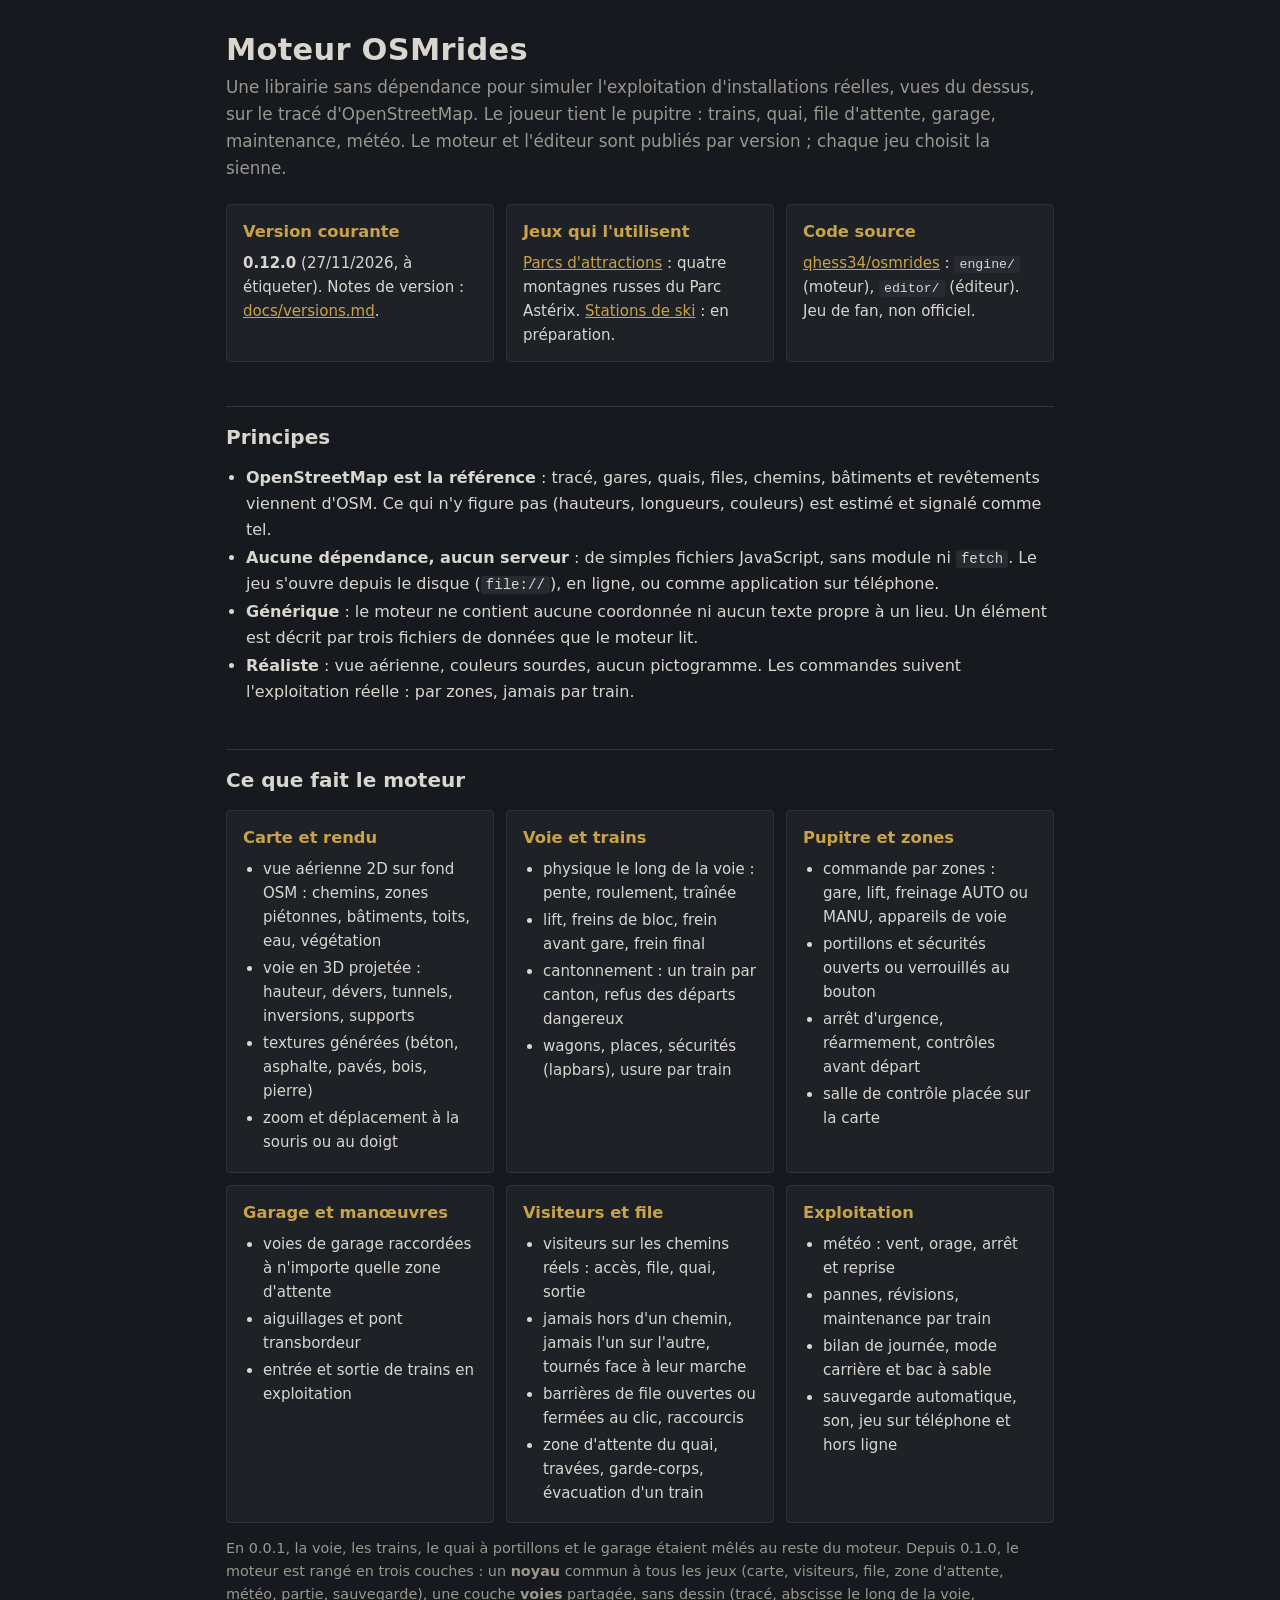
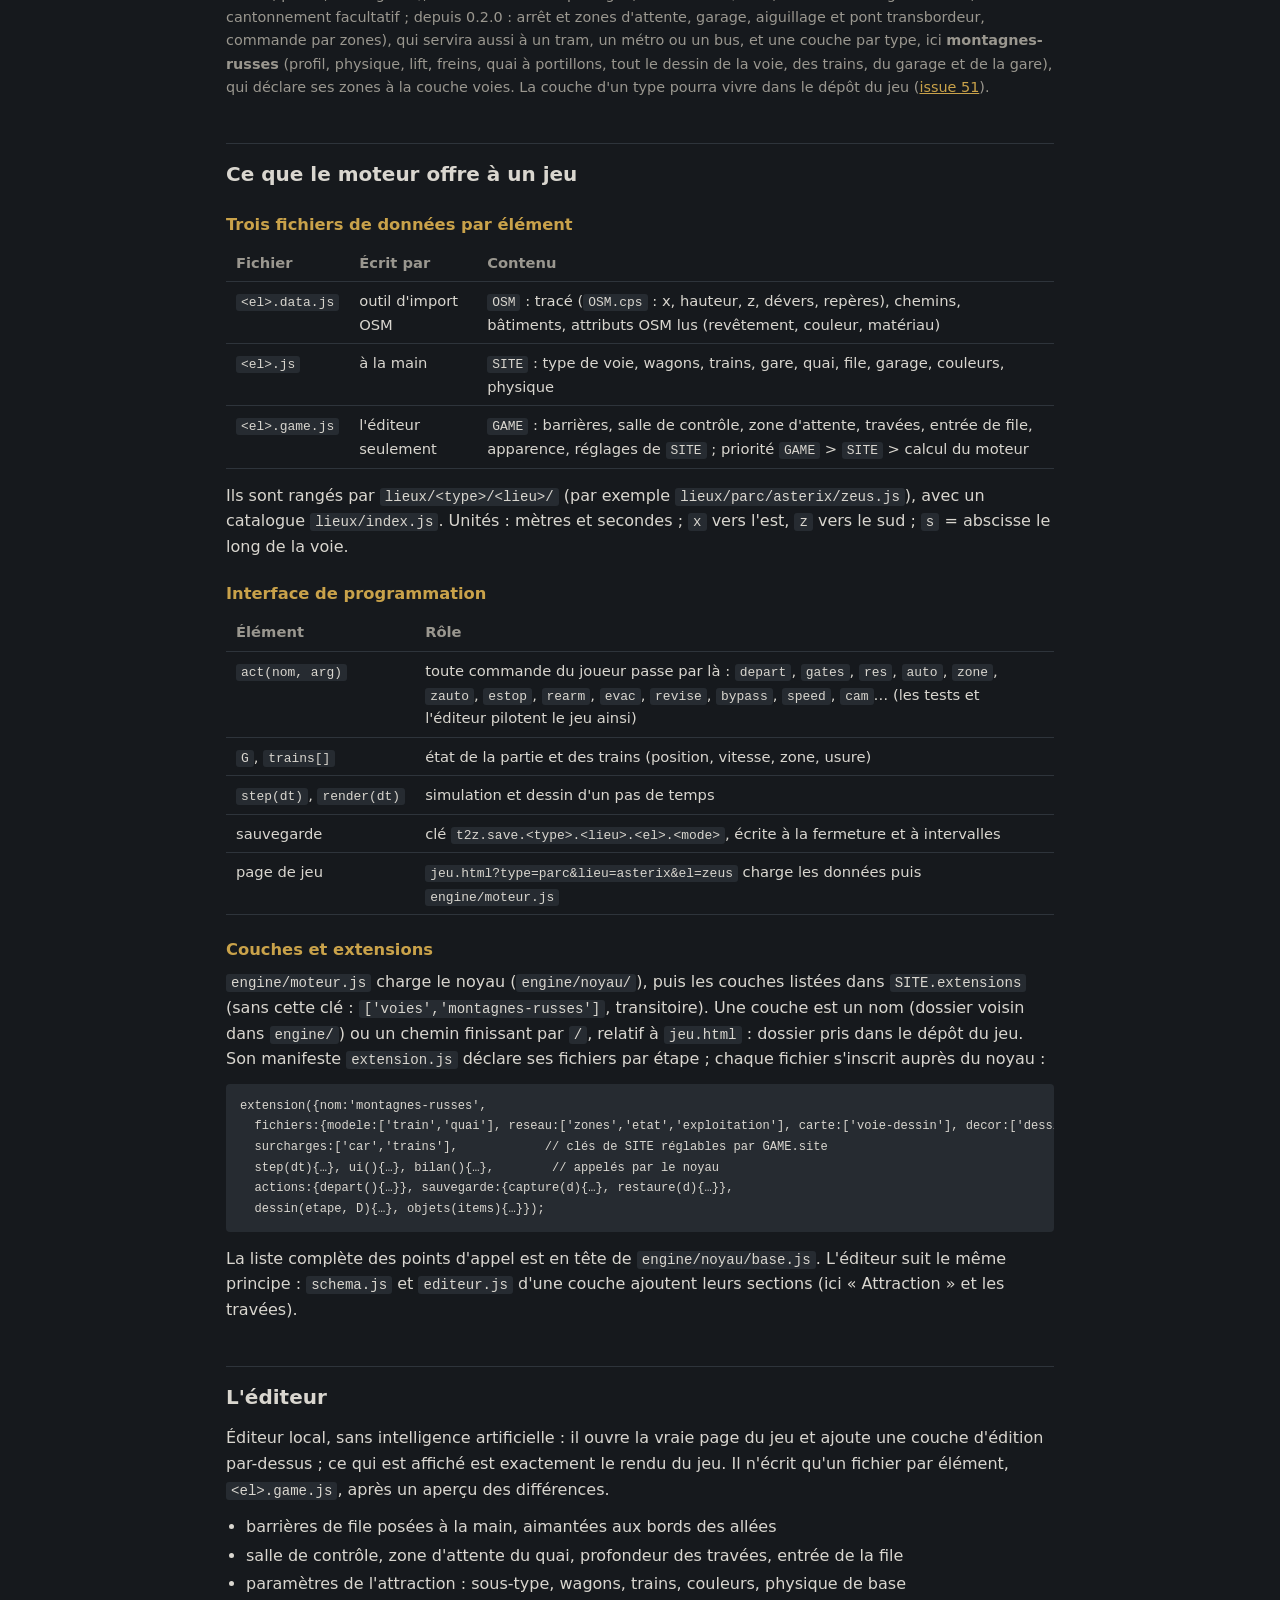
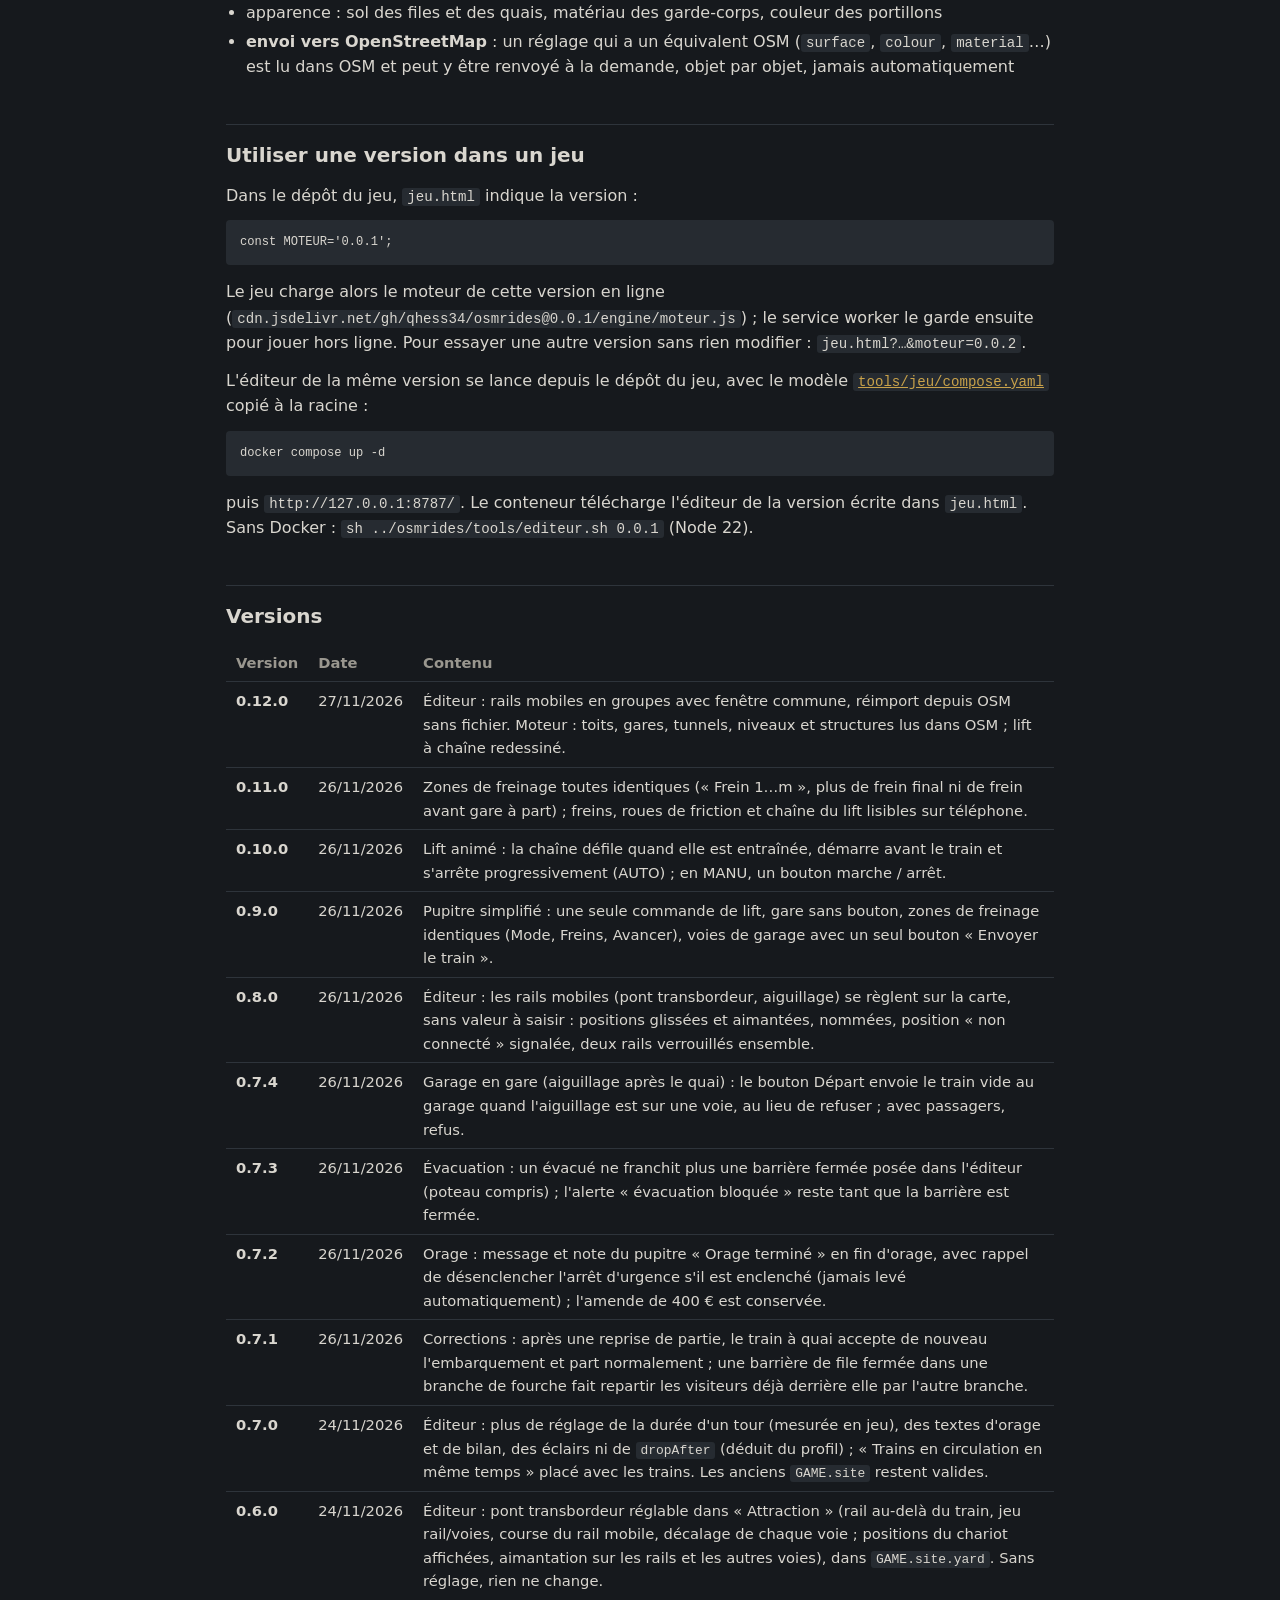
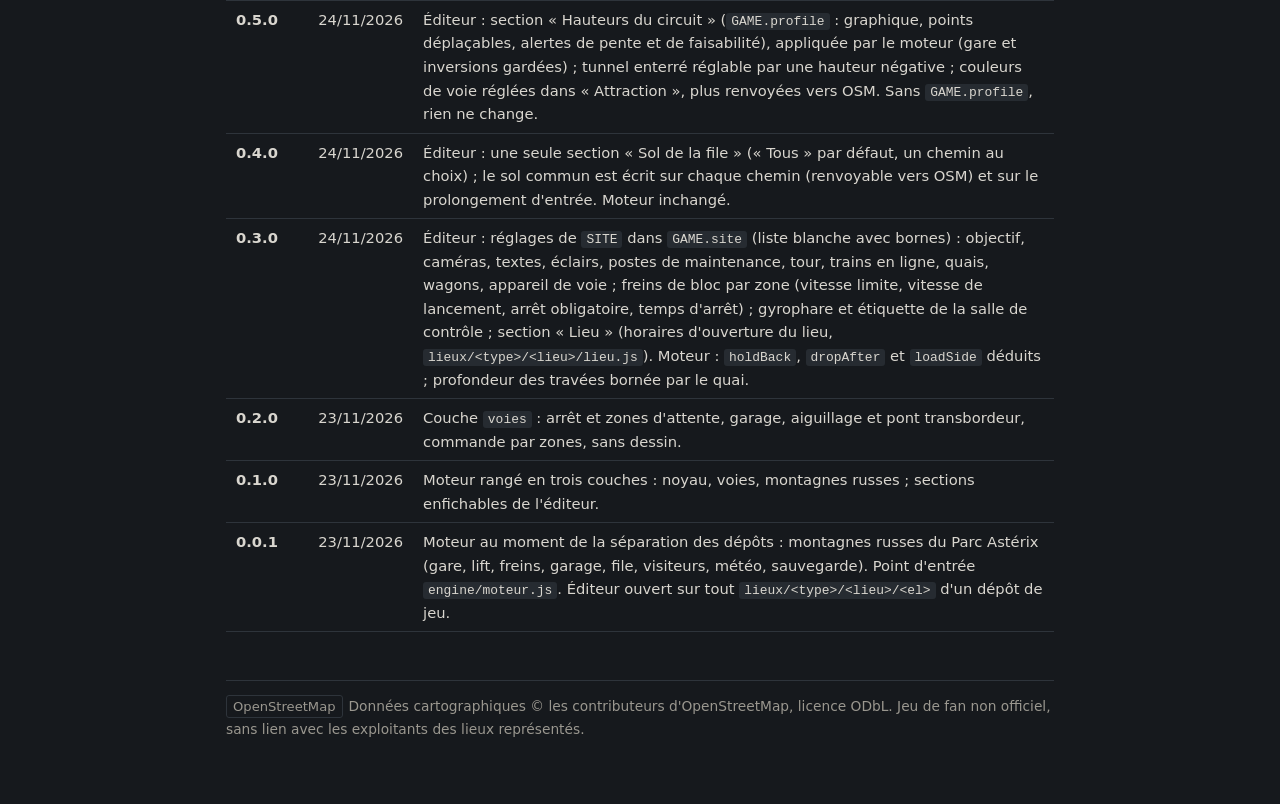
<file: index.html>
<!doctype html>
<html lang="fr">
<head>
<meta charset="utf-8">
<meta name="viewport" content="width=device-width, initial-scale=1">
<title>Moteur OSMrides</title>
<meta name="description" content="Moteur et éditeur OSMrides : simulation d'exploitation sur le tracé réel d'OpenStreetMap, publiés par version pour les jeux des parcs et des stations.">
<style>
:root{--bg:#16191d;--panel:#1e2227;--line:#2e343b;--ink:#d9d6cf;--mute:#9a978f;--acc:#c9a24a;--code:#262b31}
*{box-sizing:border-box}
html{-webkit-text-size-adjust:100%}
body{margin:0;background:var(--bg);color:var(--ink);font:16px/1.6 system-ui,-apple-system,"Segoe UI",Roboto,sans-serif}
main{max-width:860px;margin:0 auto;padding:32px 16px 64px}
h1{font-size:1.9rem;line-height:1.2;margin:0 0 6px;letter-spacing:.01em}
h2{font-size:1.25rem;margin:44px 0 12px;padding-top:14px;border-top:1px solid var(--line)}
h3{font-size:1.02rem;margin:22px 0 6px;color:var(--acc);font-weight:600}
p{margin:0 0 12px}
.lead{color:var(--mute);font-size:1.05rem;margin-bottom:22px}
a{color:var(--acc)}
code{background:var(--code);padding:1px 5px;border-radius:3px;font:0.88em/1.4 ui-monospace,SFMono-Regular,Menlo,Consolas,monospace;word-break:break-word}
pre{background:var(--code);padding:12px 14px;border-radius:4px;overflow-x:auto;font:0.86em/1.5 ui-monospace,SFMono-Regular,Menlo,Consolas,monospace;margin:0 0 14px}
pre code{background:none;padding:0}
ul{margin:0 0 12px;padding-left:20px}
li{margin:3px 0}
.grid{display:grid;grid-template-columns:repeat(auto-fit,minmax(240px,1fr));gap:12px;margin:14px 0}
.card{background:var(--panel);border:1px solid var(--line);border-radius:4px;padding:14px 16px}
.card h3{margin-top:0}
.card p,.card ul{font-size:.94rem;margin-bottom:0}
table{width:100%;border-collapse:collapse;font-size:.92rem;margin:0 0 14px;display:block;overflow-x:auto}
th,td{text-align:left;vertical-align:top;padding:7px 10px;border-bottom:1px solid var(--line)}
th{color:var(--mute);font-weight:600;white-space:nowrap}
td:first-child{white-space:nowrap}
.tag{display:inline-block;border:1px solid var(--line);border-radius:3px;padding:0 6px;font-size:.82rem;color:var(--mute);margin-right:6px}
.note{color:var(--mute);font-size:.9rem}
footer{margin-top:48px;padding-top:14px;border-top:1px solid var(--line);color:var(--mute);font-size:.86rem}
</style>
</head>
<body>
<main>

<h1>Moteur OSMrides</h1>
<p class="lead">Une librairie sans dépendance pour simuler l'exploitation d'installations réelles, vues du dessus, sur le tracé d'OpenStreetMap. Le joueur tient le pupitre : trains, quai, file d'attente, garage, maintenance, météo. Le moteur et l'éditeur sont publiés par version ; chaque jeu choisit la sienne.</p>

<div class="grid">
  <div class="card"><h3>Version courante</h3><p><b>0.12.0</b> (27/11/2026, à étiqueter). Notes de version : <a href="https://github.com/qhess34/osmrides/blob/main/docs/versions.md">docs/versions.md</a>.</p></div>
  <div class="card"><h3>Jeux qui l'utilisent</h3><p><a href="https://qhess34.github.io/osmrides_parks/">Parcs d'attractions</a> : quatre montagnes russes du Parc Astérix. <a href="https://github.com/qhess34/osmrides_skiresort">Stations de ski</a> : en préparation.</p></div>
  <div class="card"><h3>Code source</h3><p><a href="https://github.com/qhess34/osmrides">qhess34/osmrides</a> : <code>engine/</code> (moteur), <code>editor/</code> (éditeur). Jeu de fan, non officiel.</p></div>
</div>

<h2>Principes</h2>
<ul>
  <li><b>OpenStreetMap est la référence</b> : tracé, gares, quais, files, chemins, bâtiments et revêtements viennent d'OSM. Ce qui n'y figure pas (hauteurs, longueurs, couleurs) est estimé et signalé comme tel.</li>
  <li><b>Aucune dépendance, aucun serveur</b> : de simples fichiers JavaScript, sans module ni <code>fetch</code>. Le jeu s'ouvre depuis le disque (<code>file://</code>), en ligne, ou comme application sur téléphone.</li>
  <li><b>Générique</b> : le moteur ne contient aucune coordonnée ni aucun texte propre à un lieu. Un élément est décrit par trois fichiers de données que le moteur lit.</li>
  <li><b>Réaliste</b> : vue aérienne, couleurs sourdes, aucun pictogramme. Les commandes suivent l'exploitation réelle : par zones, jamais par train.</li>
</ul>

<h2>Ce que fait le moteur</h2>
<div class="grid">
  <div class="card"><h3>Carte et rendu</h3><ul>
    <li>vue aérienne 2D sur fond OSM : chemins, zones piétonnes, bâtiments, toits, eau, végétation</li>
    <li>voie en 3D projetée : hauteur, dévers, tunnels, inversions, supports</li>
    <li>textures générées (béton, asphalte, pavés, bois, pierre)</li>
    <li>zoom et déplacement à la souris ou au doigt</li>
  </ul></div>
  <div class="card"><h3>Voie et trains</h3><ul>
    <li>physique le long de la voie : pente, roulement, traînée</li>
    <li>lift, freins de bloc, frein avant gare, frein final</li>
    <li>cantonnement : un train par canton, refus des départs dangereux</li>
    <li>wagons, places, sécurités (lapbars), usure par train</li>
  </ul></div>
  <div class="card"><h3>Pupitre et zones</h3><ul>
    <li>commande par zones : gare, lift, freinage AUTO ou MANU, appareils de voie</li>
    <li>portillons et sécurités ouverts ou verrouillés au bouton</li>
    <li>arrêt d'urgence, réarmement, contrôles avant départ</li>
    <li>salle de contrôle placée sur la carte</li>
  </ul></div>
  <div class="card"><h3>Garage et manœuvres</h3><ul>
    <li>voies de garage raccordées à n'importe quelle zone d'attente</li>
    <li>aiguillages et pont transbordeur</li>
    <li>entrée et sortie de trains en exploitation</li>
  </ul></div>
  <div class="card"><h3>Visiteurs et file</h3><ul>
    <li>visiteurs sur les chemins réels : accès, file, quai, sortie</li>
    <li>jamais hors d'un chemin, jamais l'un sur l'autre, tournés face à leur marche</li>
    <li>barrières de file ouvertes ou fermées au clic, raccourcis</li>
    <li>zone d'attente du quai, travées, garde-corps, évacuation d'un train</li>
  </ul></div>
  <div class="card"><h3>Exploitation</h3><ul>
    <li>météo : vent, orage, arrêt et reprise</li>
    <li>pannes, révisions, maintenance par train</li>
    <li>bilan de journée, mode carrière et bac à sable</li>
    <li>sauvegarde automatique, son, jeu sur téléphone et hors ligne</li>
  </ul></div>
</div>
<p class="note">En 0.0.1, la voie, les trains, le quai à portillons et le garage étaient mêlés au reste du moteur. Depuis 0.1.0, le moteur est rangé en trois couches : un <b>noyau</b> commun à tous les jeux (carte, visiteurs, file, zone d'attente, météo, partie, sauvegarde), une couche <b>voies</b> partagée, sans dessin (tracé, abscisse le long de la voie, cantonnement facultatif ; depuis 0.2.0 : arrêt et zones d'attente, garage, aiguillage et pont transbordeur, commande par zones), qui servira aussi à un tram, un métro ou un bus, et une couche par type, ici <b>montagnes-russes</b> (profil, physique, lift, freins, quai à portillons, tout le dessin de la voie, des trains, du garage et de la gare), qui déclare ses zones à la couche voies. La couche d'un type pourra vivre dans le dépôt du jeu (<a href="https://github.com/qhess34/osmrides/issues/51">issue 51</a>).</p>

<h2>Ce que le moteur offre à un jeu</h2>

<h3>Trois fichiers de données par élément</h3>
<table>
  <tr><th>Fichier</th><th>Écrit par</th><th>Contenu</th></tr>
  <tr><td><code>&lt;el&gt;.data.js</code></td><td>outil d'import OSM</td><td><code>OSM</code> : tracé (<code>OSM.cps</code> : x, hauteur, z, dévers, repères), chemins, bâtiments, attributs OSM lus (revêtement, couleur, matériau)</td></tr>
  <tr><td><code>&lt;el&gt;.js</code></td><td>à la main</td><td><code>SITE</code> : type de voie, wagons, trains, gare, quai, file, garage, couleurs, physique</td></tr>
  <tr><td><code>&lt;el&gt;.game.js</code></td><td>l'éditeur seulement</td><td><code>GAME</code> : barrières, salle de contrôle, zone d'attente, travées, entrée de file, apparence, réglages de <code>SITE</code> ; priorité <code>GAME</code> &gt; <code>SITE</code> &gt; calcul du moteur</td></tr>
</table>
<p>Ils sont rangés par <code>lieux/&lt;type&gt;/&lt;lieu&gt;/</code> (par exemple <code>lieux/parc/asterix/zeus.js</code>), avec un catalogue <code>lieux/index.js</code>. Unités : mètres et secondes ; <code>x</code> vers l'est, <code>z</code> vers le sud ; <code>s</code> = abscisse le long de la voie.</p>

<h3>Interface de programmation</h3>
<table>
  <tr><th>Élément</th><th>Rôle</th></tr>
  <tr><td><code>act(nom, arg)</code></td><td>toute commande du joueur passe par là : <code>depart</code>, <code>gates</code>, <code>res</code>, <code>auto</code>, <code>zone</code>, <code>zauto</code>, <code>estop</code>, <code>rearm</code>, <code>evac</code>, <code>revise</code>, <code>bypass</code>, <code>speed</code>, <code>cam</code>… (les tests et l'éditeur pilotent le jeu ainsi)</td></tr>
  <tr><td><code>G</code>, <code>trains[]</code></td><td>état de la partie et des trains (position, vitesse, zone, usure)</td></tr>
  <tr><td><code>step(dt)</code>, <code>render(dt)</code></td><td>simulation et dessin d'un pas de temps</td></tr>
  <tr><td>sauvegarde</td><td>clé <code>t2z.save.&lt;type&gt;.&lt;lieu&gt;.&lt;el&gt;.&lt;mode&gt;</code>, écrite à la fermeture et à intervalles</td></tr>
  <tr><td>page de jeu</td><td><code>jeu.html?type=parc&amp;lieu=asterix&amp;el=zeus</code> charge les données puis <code>engine/moteur.js</code></td></tr>
</table>

<h3>Couches et extensions</h3>
<p><code>engine/moteur.js</code> charge le noyau (<code>engine/noyau/</code>), puis les couches listées dans <code>SITE.extensions</code> (sans cette clé : <code>['voies','montagnes-russes']</code>, transitoire). Une couche est un nom (dossier voisin dans <code>engine/</code>) ou un chemin finissant par <code>/</code>, relatif à <code>jeu.html</code> : dossier pris dans le dépôt du jeu. Son manifeste <code>extension.js</code> déclare ses fichiers par étape ; chaque fichier s'inscrit auprès du noyau :</p>
<pre><code>extension({nom:'montagnes-russes',
  fichiers:{modele:['train','quai'], reseau:['zones','etat','exploitation'], carte:['voie-dessin'], decor:['dessin']},
  surcharges:['car','trains'],            // clés de SITE réglables par GAME.site
  step(dt){…}, ui(){…}, bilan(){…},        // appelés par le noyau
  actions:{depart(){…}}, sauvegarde:{capture(d){…}, restaure(d){…}},
  dessin(etape, D){…}, objets(items){…}});</code></pre>
<p>La liste complète des points d'appel est en tête de <code>engine/noyau/base.js</code>. L'éditeur suit le même principe : <code>schema.js</code> et <code>editeur.js</code> d'une couche ajoutent leurs sections (ici « Attraction » et les travées).</p>

<h2>L'éditeur</h2>
<p>Éditeur local, sans intelligence artificielle : il ouvre la vraie page du jeu et ajoute une couche d'édition par-dessus ; ce qui est affiché est exactement le rendu du jeu. Il n'écrit qu'un fichier par élément, <code>&lt;el&gt;.game.js</code>, après un aperçu des différences.</p>
<ul>
  <li>barrières de file posées à la main, aimantées aux bords des allées</li>
  <li>salle de contrôle, zone d'attente du quai, profondeur des travées, entrée de la file</li>
  <li>paramètres de l'attraction : sous-type, wagons, trains, couleurs, physique de base</li>
  <li>apparence : sol des files et des quais, matériau des garde-corps, couleur des portillons</li>
  <li><b>envoi vers OpenStreetMap</b> : un réglage qui a un équivalent OSM (<code>surface</code>, <code>colour</code>, <code>material</code>…) est lu dans OSM et peut y être renvoyé à la demande, objet par objet, jamais automatiquement</li>
</ul>

<h2>Utiliser une version dans un jeu</h2>
<p>Dans le dépôt du jeu, <code>jeu.html</code> indique la version :</p>
<pre><code>const MOTEUR='0.0.1';</code></pre>
<p>Le jeu charge alors le moteur de cette version en ligne (<code>cdn.jsdelivr.net/gh/qhess34/osmrides@0.0.1/engine/moteur.js</code>) ; le service worker le garde ensuite pour jouer hors ligne. Pour essayer une autre version sans rien modifier : <code>jeu.html?…&amp;moteur=0.0.2</code>.</p>
<p>L'éditeur de la même version se lance depuis le dépôt du jeu, avec le modèle <a href="https://github.com/qhess34/osmrides/blob/main/tools/jeu/compose.yaml"><code>tools/jeu/compose.yaml</code></a> copié à la racine :</p>
<pre><code>docker compose up -d</code></pre>
<p>puis <code>http://127.0.0.1:8787/</code>. Le conteneur télécharge l'éditeur de la version écrite dans <code>jeu.html</code>. Sans Docker : <code>sh ../osmrides/tools/editeur.sh 0.0.1</code> (Node 22).</p>

<h2>Versions</h2>
<table>
  <tr><th>Version</th><th>Date</th><th>Contenu</th></tr>
  <tr><td><b>0.12.0</b></td><td>27/11/2026</td><td>Éditeur : rails mobiles en groupes avec fenêtre commune, réimport depuis OSM sans fichier. Moteur : toits, gares, tunnels, niveaux et structures lus dans OSM ; lift à chaîne redessiné.</td></tr>
  <tr><td><b>0.11.0</b></td><td>26/11/2026</td><td>Zones de freinage toutes identiques (« Frein 1…m », plus de frein final ni de frein avant gare à part) ; freins, roues de friction et chaîne du lift lisibles sur téléphone.</td></tr>
  <tr><td><b>0.10.0</b></td><td>26/11/2026</td><td>Lift animé : la chaîne défile quand elle est entraînée, démarre avant le train et s'arrête progressivement (AUTO) ; en MANU, un bouton marche / arrêt.</td></tr>
  <tr><td><b>0.9.0</b></td><td>26/11/2026</td><td>Pupitre simplifié : une seule commande de lift, gare sans bouton, zones de freinage identiques (Mode, Freins, Avancer), voies de garage avec un seul bouton « Envoyer le train ».</td></tr>
  <tr><td><b>0.8.0</b></td><td>26/11/2026</td><td>Éditeur : les rails mobiles (pont transbordeur, aiguillage) se règlent sur la carte, sans valeur à saisir : positions glissées et aimantées, nommées, position « non connecté » signalée, deux rails verrouillés ensemble.</td></tr>
  <tr><td><b>0.7.4</b></td><td>26/11/2026</td><td>Garage en gare (aiguillage après le quai) : le bouton Départ envoie le train vide au garage quand l'aiguillage est sur une voie, au lieu de refuser ; avec passagers, refus.</td></tr>
  <tr><td><b>0.7.3</b></td><td>26/11/2026</td><td>Évacuation : un évacué ne franchit plus une barrière fermée posée dans l'éditeur (poteau compris) ; l'alerte « évacuation bloquée » reste tant que la barrière est fermée.</td></tr>
  <tr><td><b>0.7.2</b></td><td>26/11/2026</td><td>Orage : message et note du pupitre « Orage terminé » en fin d'orage, avec rappel de désenclencher l'arrêt d'urgence s'il est enclenché (jamais levé automatiquement) ; l'amende de 400 € est conservée.</td></tr>
  <tr><td><b>0.7.1</b></td><td>26/11/2026</td><td>Corrections : après une reprise de partie, le train à quai accepte de nouveau l'embarquement et part normalement ; une barrière de file fermée dans une branche de fourche fait repartir les visiteurs déjà derrière elle par l'autre branche.</td></tr>
  <tr><td><b>0.7.0</b></td><td>24/11/2026</td><td>Éditeur : plus de réglage de la durée d'un tour (mesurée en jeu), des textes d'orage et de bilan, des éclairs ni de <code>dropAfter</code> (déduit du profil) ; « Trains en circulation en même temps » placé avec les trains. Les anciens <code>GAME.site</code> restent valides.</td></tr>
  <tr><td><b>0.6.0</b></td><td>24/11/2026</td><td>Éditeur : pont transbordeur réglable dans « Attraction » (rail au-delà du train, jeu rail/voies, course du rail mobile, décalage de chaque voie ; positions du chariot affichées, aimantation sur les rails et les autres voies), dans <code>GAME.site.yard</code>. Sans réglage, rien ne change.</td></tr>
  <tr><td><b>0.5.0</b></td><td>24/11/2026</td><td>Éditeur : section « Hauteurs du circuit » (<code>GAME.profile</code> : graphique, points déplaçables, alertes de pente et de faisabilité), appliquée par le moteur (gare et inversions gardées) ; tunnel enterré réglable par une hauteur négative ; couleurs de voie réglées dans « Attraction », plus renvoyées vers OSM. Sans <code>GAME.profile</code>, rien ne change.</td></tr>
  <tr><td><b>0.4.0</b></td><td>24/11/2026</td><td>Éditeur : une seule section « Sol de la file » (« Tous » par défaut, un chemin au choix) ; le sol commun est écrit sur chaque chemin (renvoyable vers OSM) et sur le prolongement d'entrée. Moteur inchangé.</td></tr>
  <tr><td><b>0.3.0</b></td><td>24/11/2026</td><td>Éditeur : réglages de <code>SITE</code> dans <code>GAME.site</code> (liste blanche avec bornes) : objectif, caméras, textes, éclairs, postes de maintenance, tour, trains en ligne, quais, wagons, appareil de voie ; freins de bloc par zone (vitesse limite, vitesse de lancement, arrêt obligatoire, temps d'arrêt) ; gyrophare et étiquette de la salle de contrôle ; section « Lieu » (horaires d'ouverture du lieu, <code>lieux/&lt;type&gt;/&lt;lieu&gt;/lieu.js</code>). Moteur : <code>holdBack</code>, <code>dropAfter</code> et <code>loadSide</code> déduits ; profondeur des travées bornée par le quai.</td></tr>
  <tr><td><b>0.2.0</b></td><td>23/11/2026</td><td>Couche <code>voies</code> : arrêt et zones d'attente, garage, aiguillage et pont transbordeur, commande par zones, sans dessin.</td></tr>
  <tr><td><b>0.1.0</b></td><td>23/11/2026</td><td>Moteur rangé en trois couches : noyau, voies, montagnes russes ; sections enfichables de l'éditeur.</td></tr>
  <tr><td><b>0.0.1</b></td><td>23/11/2026</td><td>Moteur au moment de la séparation des dépôts : montagnes russes du Parc Astérix (gare, lift, freins, garage, file, visiteurs, météo, sauvegarde). Point d'entrée <code>engine/moteur.js</code>. Éditeur ouvert sur tout <code>lieux/&lt;type&gt;/&lt;lieu&gt;/&lt;el&gt;</code> d'un dépôt de jeu.</td></tr>
</table>

<footer>
  <span class="tag">OpenStreetMap</span>Données cartographiques © les contributeurs d'OpenStreetMap, licence ODbL. Jeu de fan non officiel, sans lien avec les exploitants des lieux représentés.
</footer>

</main>
</body>
</html>
</file>
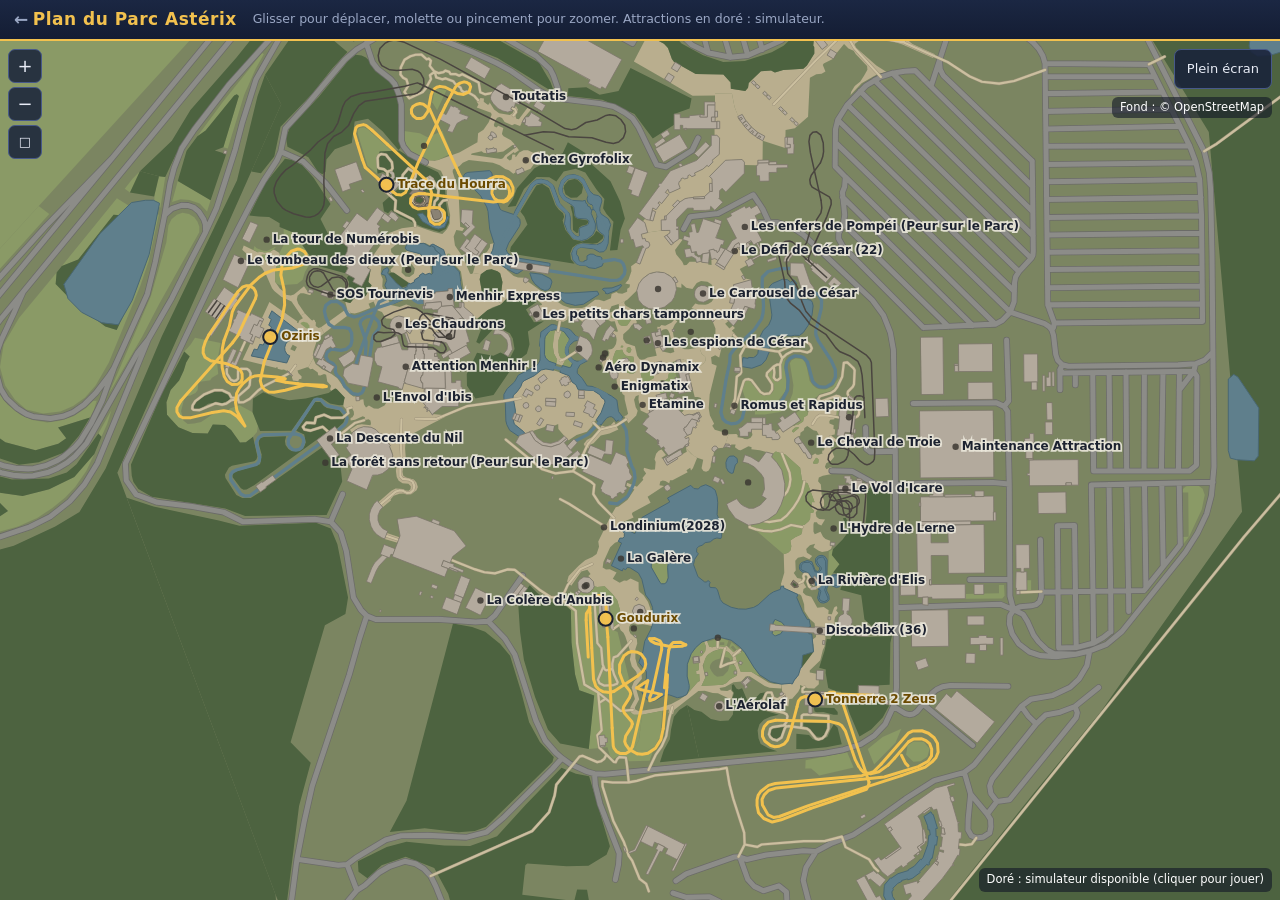
<file: parc.html>
<!DOCTYPE html>
<html lang="fr">
<head>
<meta charset="utf-8">
<meta name="viewport" content="width=device-width, initial-scale=1, viewport-fit=cover">
<link rel="manifest" href="manifest.webmanifest">
<meta name="theme-color" content="#0f1626">
<meta name="mobile-web-app-capable" content="yes">
<meta name="apple-mobile-web-app-capable" content="yes">
<meta name="apple-mobile-web-app-status-bar-style" content="black-translucent">
<meta name="apple-mobile-web-app-title" content="OSMrides">
<link rel="apple-touch-icon" href="icons/apple-touch-icon.png">
<link rel="icon" type="image/png" href="icons/icon-192.png">
<title>Plan du Parc Astérix — simulateurs d'exploitation</title>
<style>
:root{--bg:#0f1626;--panel:#18223a;--panel2:#202d4b;--line:#32426a;--txt:#e8ecf6;--dim:#9aa7c4;--gold:#f2c14e}
*{box-sizing:border-box}
html,body{margin:0;height:100%;overflow:hidden;touch-action:manipulation;-webkit-tap-highlight-color:transparent;background:var(--bg);color:var(--txt);font:14px/1.35 system-ui,-apple-system,"Segoe UI",Roboto,sans-serif}
#app{display:flex;flex-direction:column;height:100%;height:100dvh}
header{display:flex;flex-wrap:wrap;align-items:center;gap:4px 16px;padding:8px 14px;background:linear-gradient(#1b2743,#141d33);border-bottom:2px solid var(--gold)}
header h1{font-size:17px;margin:0;color:var(--gold);letter-spacing:.5px;white-space:nowrap}
header h1 a{color:var(--dim);text-decoration:none;margin-right:4px}header h1 a:hover{color:var(--gold)}
header span{color:var(--dim);font-size:12.5px}
#view{position:relative;flex:1;min-height:0;background:#6f7f58;overflow:hidden}
canvas{display:block;position:absolute;inset:0;touch-action:none;cursor:grab}
canvas.drag{cursor:grabbing}canvas.hit{cursor:pointer}
#hint{position:absolute;right:8px;top:8px;font-size:11.5px;color:#fff;background:rgba(15,22,38,.6);padding:3px 8px;border-radius:6px;pointer-events:none}
#info{position:absolute;left:8px;right:8px;bottom:8px;max-width:420px;background:rgba(24,34,58,.94);border:1px solid var(--line);border-radius:10px;padding:10px 14px;display:none}
#info h2{margin:0 0 4px;font-size:15px;color:var(--gold)}#info p{margin:0;color:var(--dim)}
#info a{display:inline-block;margin-top:8px;color:#fff;background:#1f7a52;border:1px solid #4cc38a;border-radius:7px;padding:6px 12px;text-decoration:none}
#zoom{position:absolute;left:8px;top:8px;display:flex;flex-direction:column;gap:4px}
#zoom button{width:34px;height:34px;font:inherit;font-size:18px;color:var(--txt);background:rgba(24,34,58,.85);border:1px solid #47598a;border-radius:7px;cursor:pointer;padding:0}
#zoom button:hover{background:#3a4d7d}
#legend{position:absolute;right:8px;bottom:8px;font-size:11.5px;color:#fff;background:rgba(15,22,38,.6);padding:4px 8px;border-radius:6px;pointer-events:none}
#fsb{position:absolute;right:8px;top:8px;z-index:3;font:inherit;font-size:13px;color:var(--txt);background:rgba(24,34,58,.88);border:1px solid #47598a;border-radius:7px;padding:6px 12px;min-height:40px;cursor:pointer}
#fsb:hover{background:#3a4d7d}
#hint{top:56px}
#view.fs{position:fixed;left:0;top:0;width:100vw;height:100vh;height:100dvh;z-index:20}
@media(pointer:coarse){#zoom button{width:44px;height:44px}#info a{padding:10px 16px}}
@media(max-width:560px){#hint{display:none}#info{max-width:none}#legend{display:none}header h1{font-size:15px}}
header{padding-top:max(8px,env(safe-area-inset-top));padding-left:max(14px,env(safe-area-inset-left));padding-right:max(14px,env(safe-area-inset-right))}
#fsb{top:max(8px,env(safe-area-inset-top));right:max(8px,env(safe-area-inset-right))}
</style>
</head>
<body>
<div id="app">
<header><h1><a href="index.html">&larr;</a>Plan du Parc Astérix</h1><span>Glisser pour déplacer, molette ou pincement pour zoomer. Attractions en doré : simulateur.</span></header>
<div id="view">
<canvas id="c"></canvas>
<div id="zoom"><button id="zi" aria-label="Zoom avant">+</button><button id="zo" aria-label="Zoom arrière">&minus;</button><button id="zf" aria-label="Recentrer" style="font-size:13px">&#9633;</button></div>
<button id="fsb" aria-label="Plein écran">Plein écran</button>
<div id="hint">Fond : © OpenStreetMap</div>
<div id="legend"></div>
<div id="info"></div>
</div>
</div>
<script src="parc/parc.data.js"></script>
<script>
'use strict';
const cv=document.getElementById('c'),ctx=cv.getContext('2d'),view=document.getElementById('view'),info=document.getElementById('info');
// couleurs sourdes, vue aérienne
const COL={ground:'#7b8561',lawn:'#8a9a66',forest:'#4d6340',water:'#5f7f8c',waterEdge:'#4a6874',bldFill:'#b3aa9d',bldEdge:'#7d766b',
  plaza:'#b9ae8e',path:'#cbbf9f',pathEdge:'#9b9078',road:'#8c8c88',roadEdge:'#6b6b68',track:'#4a4540',hl:'#f2c14e',text:'#1c2230'};
// Path2D pré-calculés (anneaux evenodd, canaux en lignes)
function ringPath(f){const p=new Path2D();for(const r of f){if(r.l)continue;p.moveTo(r[0],r[1]);for(let i=2;i<r.length;i+=2)p.lineTo(r[i],r[i+1]);p.closePath();}return p}
function linePath(arr){const p=new Path2D();for(const r of arr){p.moveTo(r[0],r[1]);for(let i=2;i<r.length;i+=2)p.lineTo(r[i],r[i+1]);}return p}
const P={};
for(const k of ['water','lawn','forest','bld'])P[k]=PARK[k].map(ringPath);
P.plaza=(PARK.plaza||[]).map(ringPath); // zones piétonnes (surfaces praticables)
P.canal=linePath(PARK.water.flatMap(f=>f.filter(r=>r.l).map(r=>r.l)));
P.paths=linePath(PARK.paths);P.roads=linePath(PARK.roads);P.steps=linePath(PARK.steps||[]);P.rock=(PARK.rock||[]).map(ringPath);
// marches d'escalier : traits en travers tous les 0,6 m (générés une fois)
P.treads=(()=>{const p=new Path2D();for(const r of PARK.steps||[])for(let i=2;i<r.length;i+=2){const ax=r[i-2],az=r[i-1],bx=r[i],bz=r[i+1],l=Math.hypot(bx-ax,bz-az)||1,nx=-(bz-az)/l*.8,nz=(bx-ax)/l*.8;for(let d=0;d<=l;d+=.6){const x=ax+(bx-ax)*d/l,z=az+(bz-az)*d/l;p.moveTo(x+nx,z+nz);p.lineTo(x-nx,z-nz);}}return p;})();
const SIMN=new Set(PARK.attr.filter(a=>a.site).map(a=>a.name.toLowerCase())); // tracés des attractions avec simulateur, en doré (générique)
const TRK=PARK.tracks.map(t=>({name:t.name,p:linePath([t.pts]),hl:SIMN.has(t.name.toLowerCase())}));
const ATT=PARK.attr;
// vue : centre monde (m), échelle px/m
let W=0,H=0,dpr=1,cam={x:230,z:200,s:1};
const fitS=()=>Math.min(W/760,H/780);
function resize(){const d=window.devicePixelRatio||1,w=view.clientWidth,h=view.clientHeight;if(d===dpr&&w===W&&h===H&&cv.width)return;dpr=d;W=w;H=h;cv.width=Math.round(W*dpr);cv.height=Math.round(H*dpr);cv.style.width=W+'px';cv.style.height=H+'px';draw()}
function fit(){cam={x:230,z:260,s:fitS()};draw()}
const clampS=s=>Math.max(fitS()*.6,Math.min(12,s));
const toS=(x,z)=>[(x-cam.x)*cam.s+W/2,(z-cam.z)*cam.s+H/2];
const toW=(px,py)=>[(px-W/2)/cam.s+cam.x,(py-H/2)/cam.s+cam.z];
function zoomAt(px,py,f){const [wx,wz]=toW(px,py);cam.s=clampS(cam.s*f);cam.x=wx-(px-W/2)/cam.s;cam.z=wz-(py-H/2)/cam.s;draw()}
let raf=0;function draw(){if(!raf)raf=requestAnimationFrame(render)}
function render(){
  raf=0;const s=cam.s;
  ctx.setTransform(dpr,0,0,dpr,0,0);ctx.fillStyle=COL.ground;ctx.fillRect(0,0,W,H);
  ctx.save();ctx.translate(W/2-cam.x*s,H/2-cam.z*s);ctx.scale(s,s);
  ctx.lineJoin='round';ctx.lineCap='round';
  for(const p of P.plaza){ctx.fillStyle=COL.plaza;ctx.fill(p,'evenodd')}
  for(const p of P.lawn){ctx.fillStyle=COL.lawn;ctx.fill(p,'evenodd')}
  for(const p of P.forest){ctx.fillStyle=COL.forest;ctx.fill(p,'evenodd')}
  ctx.fillStyle=COL.water;ctx.strokeStyle=COL.waterEdge;ctx.lineWidth=1/s;
  for(const p of P.water){ctx.fill(p,'evenodd');ctx.stroke(p)}
  ctx.strokeStyle=COL.water;ctx.lineWidth=Math.max(3,1.6/s);ctx.stroke(P.canal);
  // routes et chemins : largeur réelle plancher en pixels
  ctx.strokeStyle=COL.roadEdge;ctx.lineWidth=Math.max(6,2.6/s);ctx.stroke(P.roads);
  ctx.strokeStyle=COL.road;ctx.lineWidth=Math.max(4.6,1.8/s);ctx.stroke(P.roads);
  ctx.strokeStyle=COL.pathEdge;ctx.lineWidth=Math.max(2.8,1.5/s);ctx.stroke(P.paths);
  ctx.strokeStyle=COL.path;ctx.lineWidth=Math.max(2,1.0/s);ctx.stroke(P.paths);
  ctx.strokeStyle=COL.pathEdge;ctx.lineWidth=Math.max(3,1.8/s);ctx.stroke(P.steps);ctx.strokeStyle='#b4ad9e';ctx.lineWidth=Math.max(2.2,1.5/s);ctx.stroke(P.steps); // escaliers
  if(s>3){ctx.lineCap='butt';ctx.strokeStyle='#857d6c';ctx.lineWidth=.08;ctx.stroke(P.treads);ctx.lineCap='round';}
  for(const p of P.rock){ctx.fillStyle='#8a8274';ctx.fill(p,'evenodd');ctx.strokeStyle='#5d564b';ctx.lineWidth=.8/s;ctx.stroke(p)} // rochers
  ctx.fillStyle=COL.bldFill;ctx.strokeStyle=COL.bldEdge;ctx.lineWidth=.8/s;
  for(const p of P.bld){ctx.fill(p);ctx.stroke(p)}
  for(const t of TRK){ctx.strokeStyle=t.hl?COL.hl:COL.track;ctx.lineWidth=t.hl?Math.max(1.2,3/s):Math.max(.8,1.5/s);ctx.stroke(t.p)}
  ctx.restore();
  // repères et étiquettes
  ctx.textBaseline='middle';
  const showAll=s>=1.1,showMid=s>=.7;
  const placed=[];
  const order=ATT.slice().sort((a,b)=>(a.site?1:0)-(b.site?1:0));
  for(const a of order){
    const [x,y]=toS(a.x,a.z);if(x<-80||y<-30||x>W+80||y>H+30)continue;
    const hl=!!a.site;
    ctx.beginPath();ctx.arc(x,y,hl?7:3.2,0,6.283);
    if(hl){ctx.fillStyle='rgba(242,193,78,.95)';ctx.fill();ctx.strokeStyle='#1c2230';ctx.lineWidth=2;ctx.stroke()}
    else{ctx.fillStyle='rgba(60,56,50,.85)';ctx.fill()}
  }
  ctx.font='600 12px system-ui,-apple-system,"Segoe UI",Roboto,sans-serif';
  for(const a of order.slice().reverse()){
    const hl=!!a.site;if(!(hl||showAll||(showMid&&false)))continue;
    const [x,y]=toS(a.x,a.z);if(x<-120||y<-30||x>W+120||y>H+30)continue;
    const w=ctx.measureText(a.name).width,bx=x+(hl?11:6),by=y-(hl?0:0);
    const r=[bx-2,by-8,w+4,16];
    if(!hl&&placed.some(q=>r[0]<q[0]+q[2]&&r[0]+r[2]>q[0]&&r[1]<q[1]+q[3]&&r[1]+r[3]>q[1]))continue;
    placed.push(r);
    ctx.lineWidth=3.5;ctx.strokeStyle='rgba(235,232,220,.9)';ctx.strokeText(a.name,bx,by);
    ctx.fillStyle=hl?'#6b4a00':COL.text;ctx.fillText(a.name,bx,by);
  }
}
// interaction : glisser, molette, pincement
const ptr=new Map();let moved=0,pd=0,dragStart=null,multi=false;
cv.addEventListener('pointerdown',e=>{cv.setPointerCapture(e.pointerId);ptr.set(e.pointerId,[e.offsetX,e.offsetY]);moved=0;if(ptr.size===1)multi=false;dragStart=[e.offsetX,e.offsetY];pd=ptr.size==2?dist2():0;cv.classList.add('drag')});
cv.addEventListener('pointermove',e=>{
  const p=ptr.get(e.pointerId);
  if(!p){hover(e.offsetX,e.offsetY);return}
  const nx=e.offsetX,ny=e.offsetY;
  if(ptr.size==1){cam.x-=(nx-p[0])/cam.s;cam.z-=(ny-p[1])/cam.s;moved+=Math.abs(nx-p[0])+Math.abs(ny-p[1]);draw()}
  ptr.set(e.pointerId,[nx,ny]);
  if(ptr.size==2){const d=dist2(),m=mid2();if(pd>0)zoomAt(m[0],m[1],d/pd);pd=d;moved+=10;multi=true}
});
function dist2(){const [a,b]=[...ptr.values()];return Math.hypot(a[0]-b[0],a[1]-b[1])}
function mid2(){const [a,b]=[...ptr.values()];return[(a[0]+b[0])/2,(a[1]+b[1])/2]}
function end(e){const was=ptr.size;ptr.delete(e.pointerId);cv.classList.remove('drag');pd=0;
  if(e.type==='pointerup'&&was==1&&!multi&&moved<(e.pointerType==='touch'?12:6))tap(e.offsetX,e.offsetY)}
cv.addEventListener('pointerup',end);cv.addEventListener('pointercancel',end);
cv.addEventListener('wheel',e=>{e.preventDefault();zoomAt(e.offsetX,e.offsetY,Math.exp(-e.deltaY*.0015))},{passive:false});
document.getElementById('zi').onclick=()=>zoomAt(W/2,H/2,1.5);
document.getElementById('zo').onclick=()=>zoomAt(W/2,H/2,1/1.5);
document.getElementById('zf').onclick=fit;
function pick(px,py){let best=null,bd=1e9;for(const a of ATT){const [x,y]=toS(a.x,a.z);const d=Math.hypot(x-px,y-py),r=(a.site?16:11)+(matchMedia('(pointer:coarse)').matches?8:0);if(d<r&&d<bd){bd=d;best=a}}return best}
function hover(px,py){cv.classList.toggle('hit',!!pick(px,py))}
function tap(px,py){
  const a=pick(px,py);
  if(!a){info.style.display='none';return}
  if(a.site){location.href='jeu.html?site='+encodeURIComponent(a.site);return} // toute attraction avec simulateur
  info.style.display='block';
  info.innerHTML='<h2></h2><p></p>';info.firstChild.textContent=a.name;
  info.lastChild.textContent='Pas de simulateur pour cette attraction.';
}
document.getElementById('legend').textContent='Doré : simulateur disponible (cliquer pour jouer)';
// plein écran : API Fullscreen sur #view, repli CSS (la carte remplit la fenêtre) si indisponible (iOS Safari)
let fsOn=false;const fsb=document.getElementById('fsb');
function setFs(on){on=!!on;if(on===fsOn)return;fsOn=on;view.classList.toggle('fs',on);fsb.textContent=on?'Quitter le plein écran':'Plein écran';
  if(on){const rq=view.requestFullscreen||view.webkitRequestFullscreen;if(rq){try{const r=rq.call(view);if(r&&r.catch)r.catch(()=>{})}catch(e){}}}
  else{const ex=document.fullscreenElement?document.exitFullscreen:document.webkitFullscreenElement?document.webkitExitFullscreen:null;if(ex){try{const r=ex.call(document);if(r&&r.catch)r.catch(()=>{})}catch(e){}}}
  resize();requestAnimationFrame(resize)}
fsb.onclick=()=>setFs(!fsOn);
document.addEventListener('keydown',e=>{if(e.key==='Escape'&&fsOn)setFs(false)});
for(const ev of ['fullscreenchange','webkitfullscreenchange'])document.addEventListener(ev,()=>{if(fsOn&&!document.fullscreenElement&&!document.webkitFullscreenElement)setFs(false);resize()});
const onSize=()=>{resize();requestAnimationFrame(resize)};
addEventListener('resize',onSize);addEventListener('orientationchange',onSize);
if(window.ResizeObserver)new ResizeObserver(resize).observe(view);
resize();fit();
</script>
<script>
/* Hors ligne : service worker, seulement en http(s) (rien sous file://) */
if('serviceWorker' in navigator&&/^https?:$/.test(location.protocol))addEventListener('load',()=>{navigator.serviceWorker.register('sw.js').catch(()=>{});});
</script>
</body>
</html>
</file>
